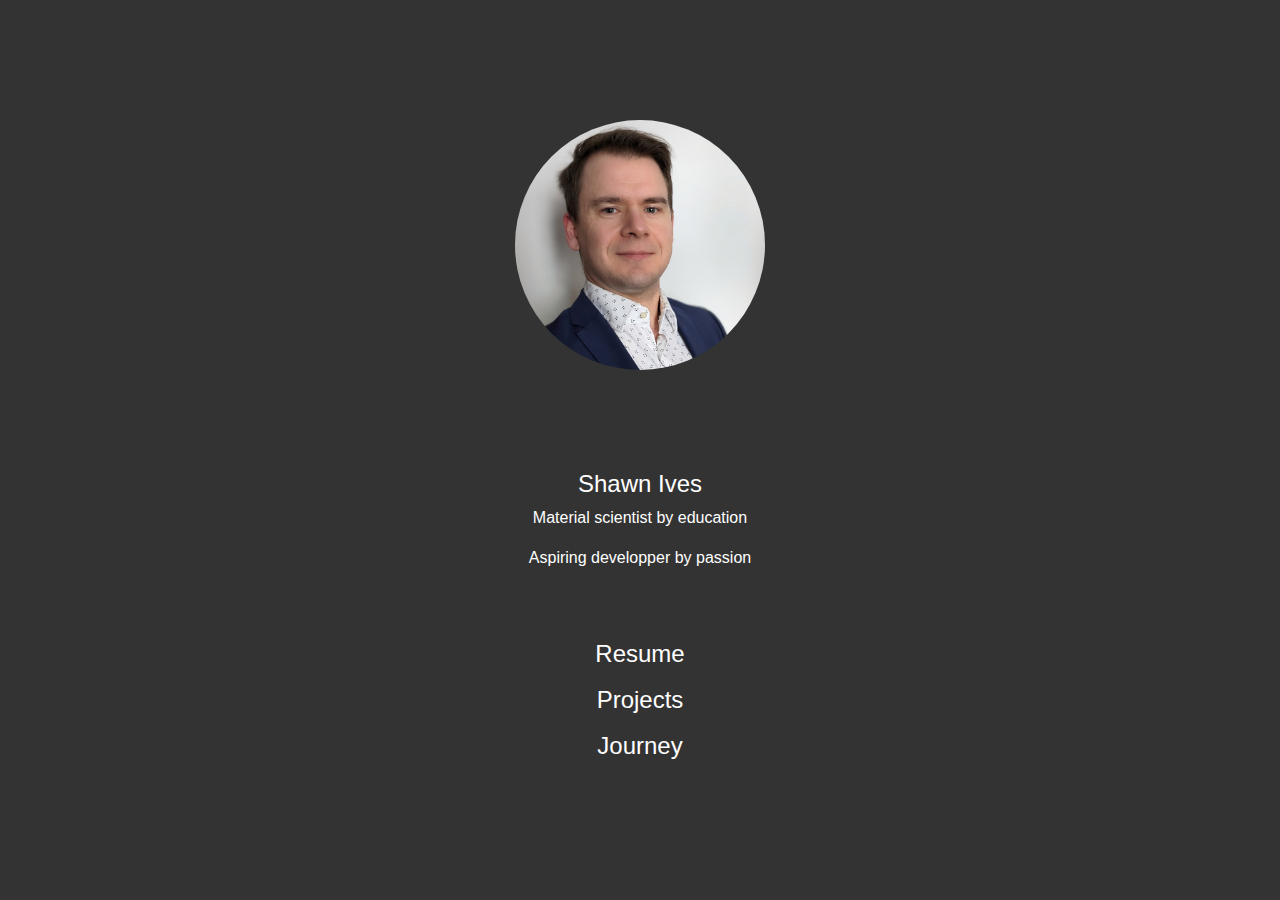
<file: index.html>
<!DOCTYPE html>
<html lang="en">

<head>
    <meta charset="UTF-8">
    <meta name="viewport" content="width=device-width, initial-scale=1">
    <link href="https://cdn.jsdelivr.net/npm/bootstrap@5.3.3/dist/css/bootstrap.min.css" rel="stylesheet"
        integrity="sha384-QWTKZyjpPEjISv5WaRU9OFeRpok6YctnYmDr5pNlyT2bRjXh0JMhjY6hW+ALEwIH" crossorigin="anonymous">
    <script src="https://cdn.jsdelivr.net/npm/bootstrap@5.3.3/dist/js/bootstrap.bundle.min.js"
        integrity="sha384-YvpcrYf0tY3lHB60NNkmXc5s9fDVZLESaAA55NDzOxhy9GkcIdslK1eN7N6jIeHz"
        crossorigin="anonymous"></script>
    <link href="styles.css" rel="stylesheet">
    <title>Shawn Ives</title>
</head>

<body>
    <div id="welcome-screen">
        <div id="content-center" class="content-center">
            <img src="./images/me3.jpg" alt="Your Picture" class="profile-pic">
            <div class="col about">
                <h1><a href="javascript:void(0);" class="nav-link" data-target="./welcome.html">Shawn Ives</a></h1>
                <p>Material scientist by education</p>
                <p>Aspiring developper by passion</p>
            </div>
            <div class="col">
                <ul class="nav-links">
                    <li><a href="javascript:void(0);" class="nav-link" data-target="./resume.html">Resume</a></li>
                    <li><a href="javascript:void(0);" class="nav-link" data-target="./projects.html">Projects</a></li>
                    <li><a href="javascript:void(0);" class="nav-link" data-target="./journey.html">Journey</a></li>
                </ul>
            </div>
        </div>
    </div>
    <div id="main-content">
        <svg id="burger" xmlns="http://www.w3.org/2000/svg" width="16" height="16" fill="currentColor" class="bi bi-list"
            viewBox="0 0 16 16">
            <path fill-rule="evenodd"
                d="M2.5 12a.5.5 0 0 1 .5-.5h10a.5.5 0 0 1 0 1H3a.5.5 0 0 1-.5-.5m0-4a.5.5 0 0 1 .5-.5h10a.5.5 0 0 1 0 1H3a.5.5 0 0 1-.5-.5m0-4a.5.5 0 0 1 .5-.5h10a.5.5 0 0 1 0 1H3a.5.5 0 0 1-.5-.5" />
        </svg>
        <iframe id="content-frame" src=""></iframe>
    </div>

    <script src="scripts.js"></script>
</body>

</html>
</file>
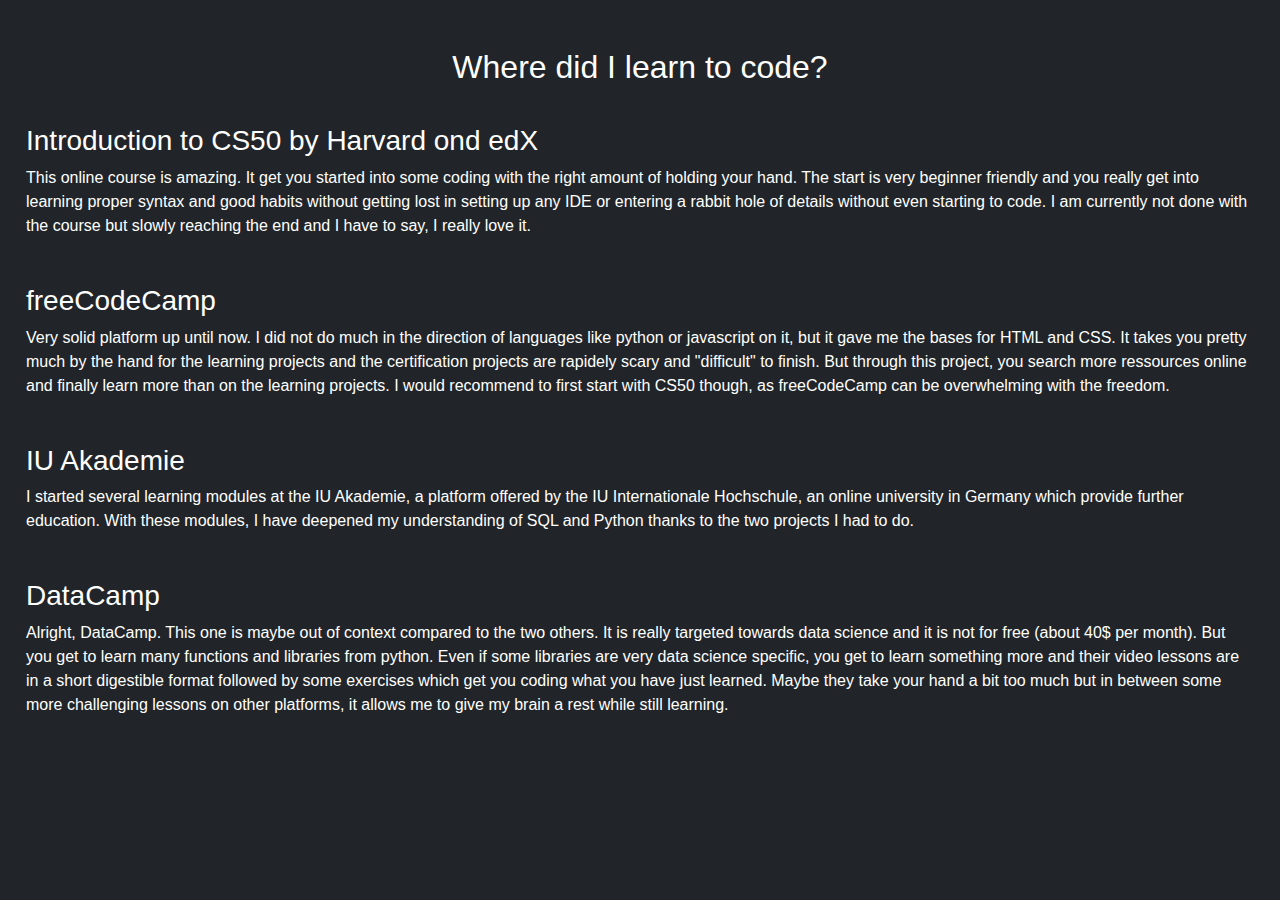
<file: journey.html>
<!DOCTYPE html>

<html lang="en">

<head>
    <meta charset="UTF-8">
    <meta name="viewport" content="width=device-width, initial-scale=1">
    <link href="https://cdn.jsdelivr.net/npm/bootstrap@5.3.3/dist/css/bootstrap.min.css" rel="stylesheet"
        integrity="sha384-QWTKZyjpPEjISv5WaRU9OFeRpok6YctnYmDr5pNlyT2bRjXh0JMhjY6hW+ALEwIH" crossorigin="anonymous">
    <script src="https://cdn.jsdelivr.net/npm/bootstrap@5.3.3/dist/js/bootstrap.bundle.min.js"
        integrity="sha384-YvpcrYf0tY3lHB60NNkmXc5s9fDVZLESaAA55NDzOxhy9GkcIdslK1eN7N6jIeHz"
        crossorigin="anonymous"></script>
    <link href="styles.css" rel="stylesheet">
    <title>Coding Journey</title>
</head>

<body class="text-bg-dark p-3">
    <main id="main-doc">
        <section class="main-section" id="Where_did_I_learn_to_code?">
            <h2>Where did I learn to code?</h2>
            <h3>Introduction to CS50 by Harvard ond edX</h3>
            <p class="journey">
                This online course is amazing. It get you started into some coding with the right amount of holding your
                hand. The start is very beginner friendly and you really get into learning proper syntax and
                good habits without getting lost in setting up any IDE or entering a rabbit hole of details without even
                starting to code. I am currently not done with the course but slowly reaching the end and
                I have to say, I really love it.
            </p>
            <h3>freeCodeCamp</h3>
            <p class="journey">
                Very solid platform up until now. I did not do much in the direction of languages like python or javascript
                on it, but it gave me the bases for HTML and CSS. It takes you pretty much by the hand for
                the learning projects and the certification projects are rapidely scary and "difficult" to finish. But
                through this project, you search more ressources online and finally learn more than on the
                learning projects. I would recommend to first start with CS50 though, as freeCodeCamp can be overwhelming
                with the freedom.
            </p>
            <h3>IU Akademie</h3>
            <p class="journey">
                I started several learning modules at the IU Akademie, a platform offered by the IU Internationale Hochschule,
                an online university in Germany which provide further education. With these modules, I have deepened
                my understanding of SQL and Python thanks to the two projects I had to do.
            </p>
            <h3>DataCamp</h3>
            <p class="journey">
                Alright, DataCamp. This one is maybe out of context compared to the two others. It is really targeted
                towards data science and it is not for free (about 40$ per month). But you get to learn many functions
                and libraries from python. Even if some libraries are very data science specific, you get to learn something
                more and their video lessons are in a short digestible format followed by some exercises which
                get you coding what you have just learned. Maybe they take your hand a bit too much but in between some more
                challenging lessons on other platforms, it allows me to give my brain a rest while still learning.
            </p>
        </section>
        <section class="main-section" id="Projects">
    
        </section>
    </main>


</body>
</file>
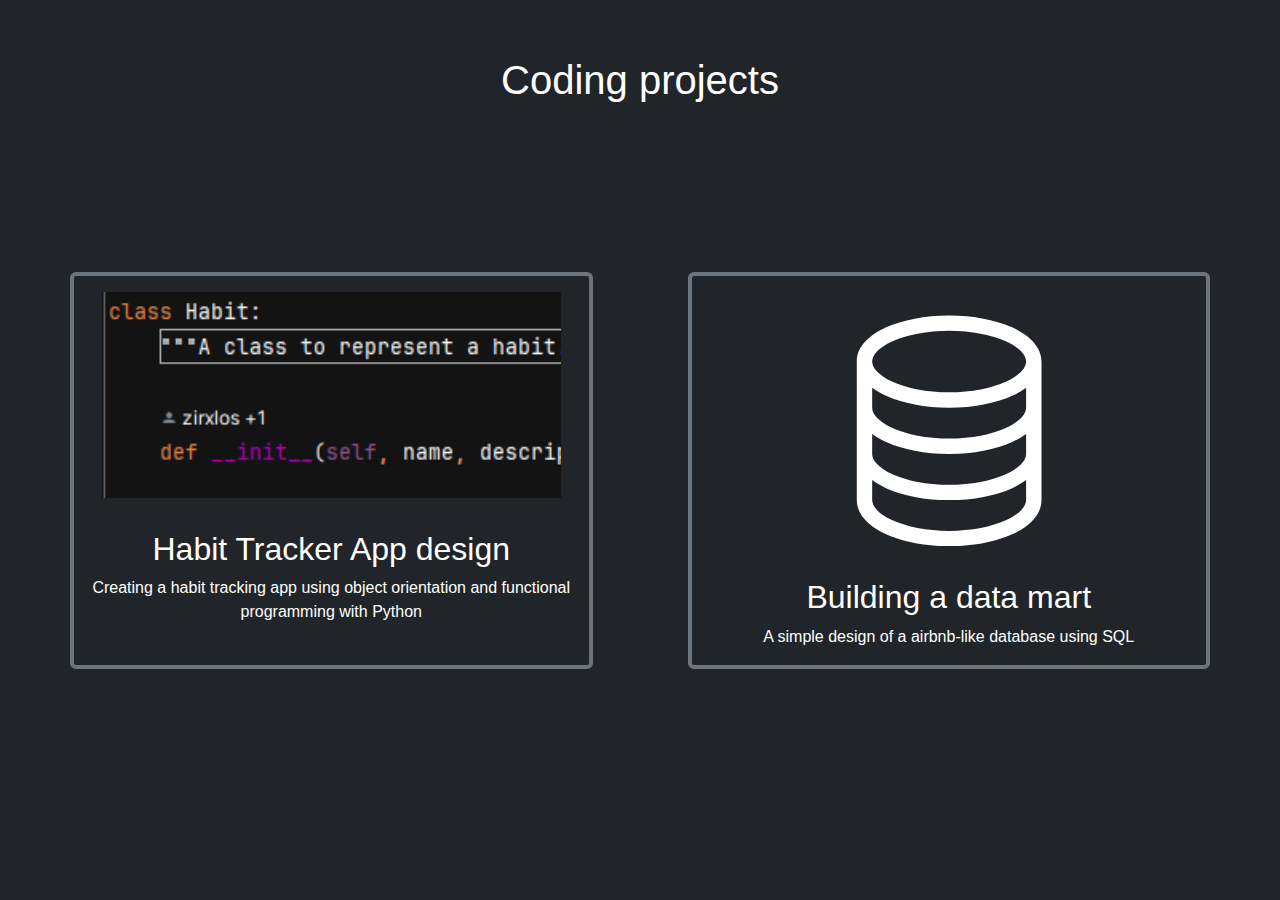
<file: projects.html>
<!DOCTYPE html>

<html lang="en">

<head>
    <meta charset="UTF-8">
    <meta name="viewport" content="width=device-width, initial-scale=1">
    <link href="https://cdn.jsdelivr.net/npm/bootstrap@5.3.3/dist/css/bootstrap.min.css" rel="stylesheet"
        integrity="sha384-QWTKZyjpPEjISv5WaRU9OFeRpok6YctnYmDr5pNlyT2bRjXh0JMhjY6hW+ALEwIH" crossorigin="anonymous">
    <script src="https://cdn.jsdelivr.net/npm/bootstrap@5.3.3/dist/js/bootstrap.bundle.min.js"
        integrity="sha384-YvpcrYf0tY3lHB60NNkmXc5s9fDVZLESaAA55NDzOxhy9GkcIdslK1eN7N6jIeHz"
        crossorigin="anonymous"></script>
    <link href="styles.css" rel="stylesheet">
    <title>Coding Projects</title>
</head>

<body class="text-bg-dark p-3">
    <h1>Coding projects</h1>
    <div class="container text-center">
        <div class="row justify-content-center">
            <div class="col border border-4 border-secondary rounded">
                <a href="https://github.com/Zirxlos/habit_tracker" target="_blank" rel="noreferrer noopener">
                    <img src="./images/habit_tracker.png" width="100%" height="auto" class="project rounded center"
                        alt="UML diagram for a habit tracker app" />
                </a>
                <h2>Habit Tracker App design</h2>
                <p>Creating a habit tracking app using object orientation and functional programming with Python</p>
            </div>
            <div class="col-1"></div>
            <div class="col border border-4 border-secondary rounded">
                <a href="https://github.com/Zirxlos/r_bnb" class="nav-link" target="_blank" rel="noreferrer noopener">
                    <svg xmlns="http://www.w3.org/2000/svg" width="60%" fill="currentColor" class="project center bi bi-database"
                        viewBox="0 0 16 16">
                        <path
                            d="M4.318 2.687C5.234 2.271 6.536 2 8 2s2.766.27 3.682.687C12.644 3.125 13 3.627 13 4c0 .374-.356.875-1.318 1.313C10.766 5.729 9.464 6 8 6s-2.766-.27-3.682-.687C3.356 4.875 3 4.373 3 4c0-.374.356-.875 1.318-1.313M13 5.698V7c0 .374-.356.875-1.318 1.313C10.766 8.729 9.464 9 8 9s-2.766-.27-3.682-.687C3.356 7.875 3 7.373 3 7V5.698c.271.202.58.378.904.525C4.978 6.711 6.427 7 8 7s3.022-.289 4.096-.777A5 5 0 0 0 13 5.698M14 4c0-1.007-.875-1.755-1.904-2.223C11.022 1.289 9.573 1 8 1s-3.022.289-4.096.777C2.875 2.245 2 2.993 2 4v9c0 1.007.875 1.755 1.904 2.223C4.978 15.71 6.427 16 8 16s3.022-.289 4.096-.777C13.125 14.755 14 14.007 14 13zm-1 4.698V10c0 .374-.356.875-1.318 1.313C10.766 11.729 9.464 12 8 12s-2.766-.27-3.682-.687C3.356 10.875 3 10.373 3 10V8.698c.271.202.58.378.904.525C4.978 9.71 6.427 10 8 10s3.022-.289 4.096-.777A5 5 0 0 0 13 8.698m0 3V13c0 .374-.356.875-1.318 1.313C10.766 14.729 9.464 15 8 15s-2.766-.27-3.682-.687C3.356 13.875 3 13.373 3 13v-1.302c.271.202.58.378.904.525C4.978 12.71 6.427 13 8 13s3.022-.289 4.096-.777c.324-.147.633-.323.904-.525" />
                    </svg>
                </a>
                <h2>Building a data mart</h2>
                <p>A simple design of a airbnb-like database using SQL</p>
            </div>
            </a>
        </div>
    </div>
</body>
</file>
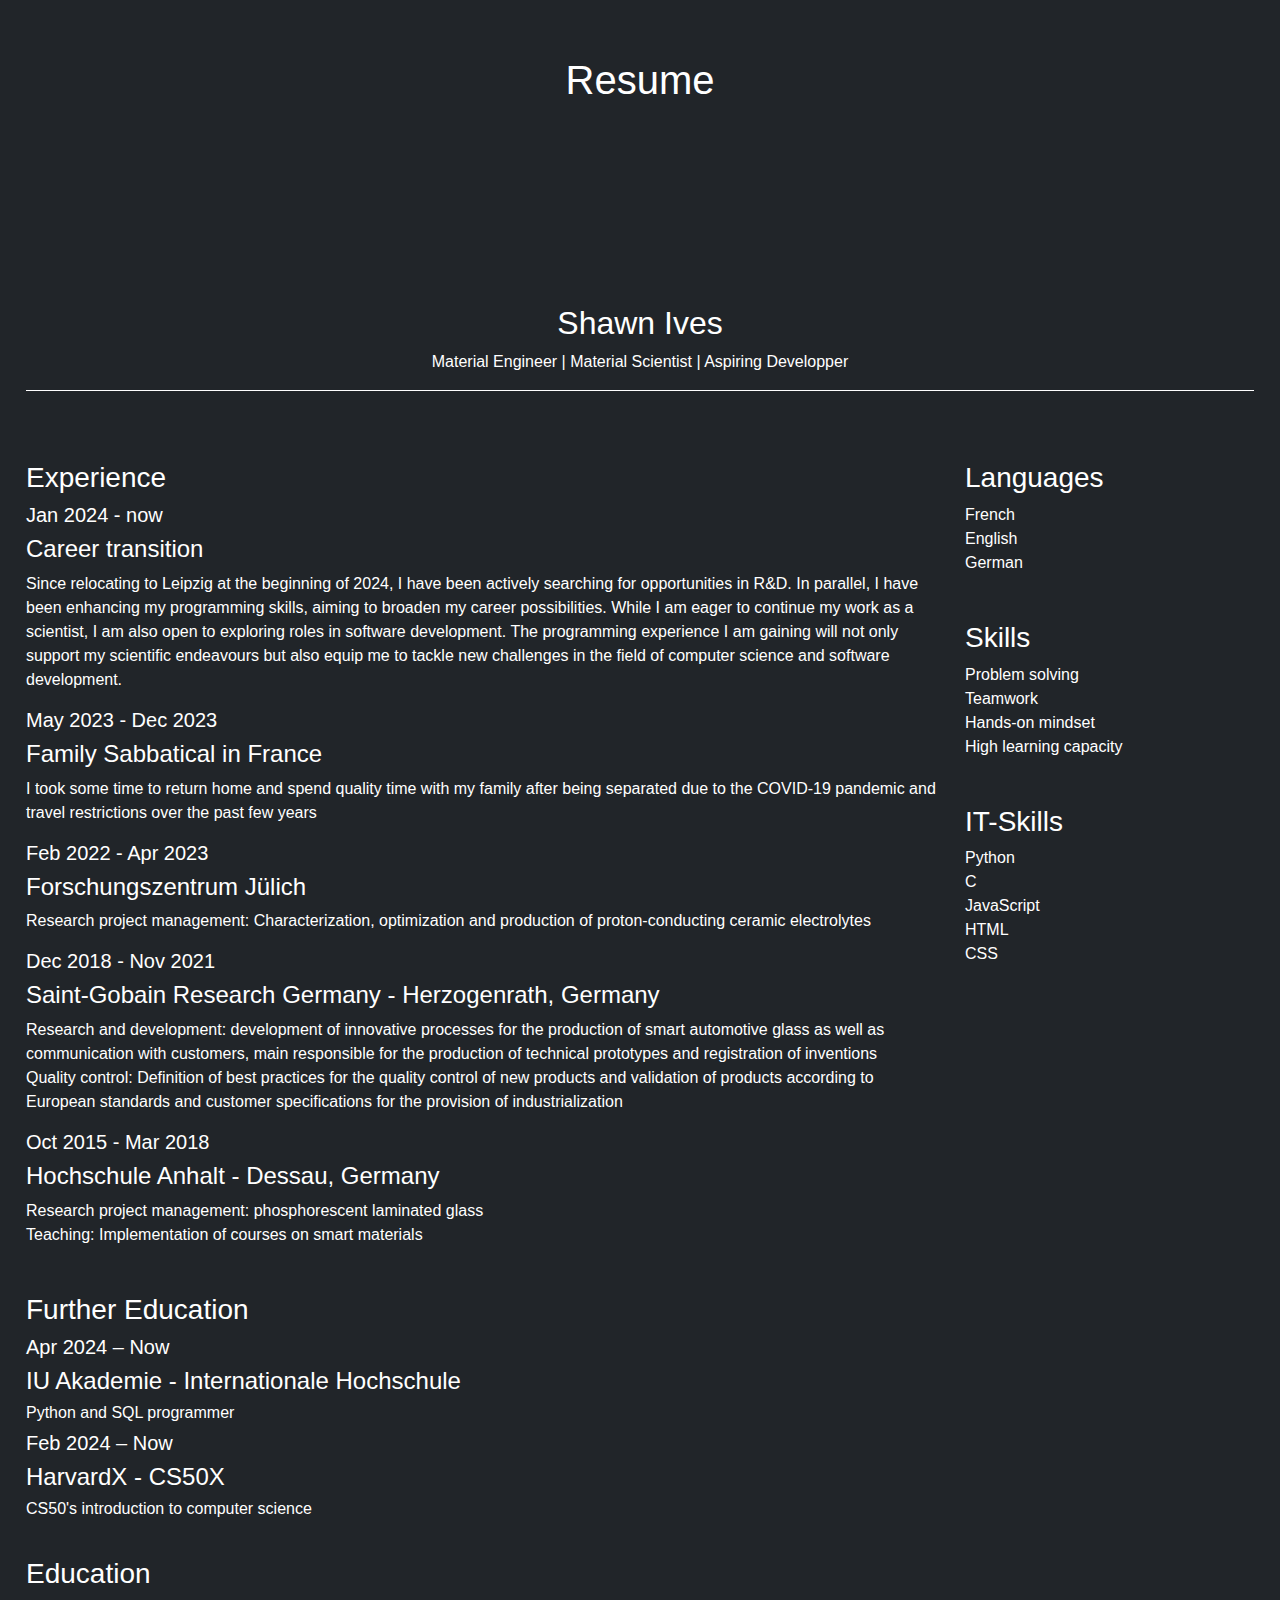
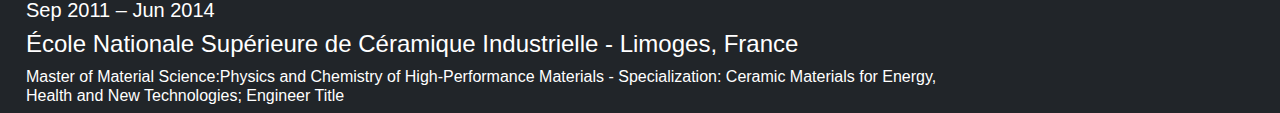
<file: resume.html>
<!DOCTYPE html>

<html lang="en">

<head>
    <meta charset="UTF-8">
    <meta name="viewport" content="width=device-width, initial-scale=1">
    <link href="https://cdn.jsdelivr.net/npm/bootstrap@5.3.3/dist/css/bootstrap.min.css" rel="stylesheet"
        integrity="sha384-QWTKZyjpPEjISv5WaRU9OFeRpok6YctnYmDr5pNlyT2bRjXh0JMhjY6hW+ALEwIH" crossorigin="anonymous">
    <script src="https://cdn.jsdelivr.net/npm/bootstrap@5.3.3/dist/js/bootstrap.bundle.min.js"
        integrity="sha384-YvpcrYf0tY3lHB60NNkmXc5s9fDVZLESaAA55NDzOxhy9GkcIdslK1eN7N6jIeHz"
        crossorigin="anonymous"></script>
    <link href="styles.css" rel="stylesheet">
    <title>Resume</title>
</head>

<body class="text-bg-dark p-3">

    <h1>Resume</h1>
    <main>
        <div class="row justify-content-center">
            <div class="col">
                <h2>Shawn Ives</h2>
                <p>Material Engineer | Material Scientist | Aspiring Developper</p>
                <div class="separator"></div>
            </div>
        </div>
        <div class="row justify-content-left">

            <div class="col-md-9">
                <div class="row">
                    <h3>Experience</h3>
                </div>
                
                <div class="row">
                    <h5>Jan 2024 - now</h5>
                    <h4>Career transition</h4>
                    <ul class="resume">
                        <li>
                            Since relocating to Leipzig at the beginning of 2024, I have been actively searching for opportunities in R&D. In
                            parallel, I have been enhancing my programming skills, aiming to broaden my career possibilities. While I am eager to
                            continue my work as a scientist, I am also open to exploring roles in software development. The programming experience I
                            am gaining will not only support my scientific endeavours but also equip me to tackle new challenges in the field of
                            computer science and software development.
                        </li>
                    </ul>
                </div>
                <div class="row">
                    <h5>May 2023 - Dec 2023</h5>
                    <h4>Family Sabbatical in France</h4>
                    <ul class="resume">
                        <li>I took some time to return home and spend quality time with my family after being separated due to the COVID-19 pandemic
                        and travel restrictions over the past few years</li>
                    </ul>
                </div>

                <div class="row">
                    <h5>Feb 2022 - Apr 2023</h5>
                    <h4>Forschungszentrum Jülich</h4>
                    <ul class="resume">
                        <li>Research project management: Characterization, optimization and production of proton-conducting
                            ceramic electrolytes</li>
                    </ul>
                </div>

                <div class="row">
                    <h5>Dec 2018 - Nov 2021</h5>
                    <h4>Saint-Gobain Research Germany - Herzogenrath, Germany</h4>
                    <ul class="resume">
                        <li>Research and development: development of innovative processes for the production of smart
                            automotive glass as well as communication with customers, main responsible for the production of
                            technical prototypes and registration of inventions</li>
                        <li>Quality control: Definition of best practices for the quality control of new products and
                            validation of products according to European standards and customer specifications for the
                            provision of industrialization</li>
                    </ul>
                </div>

                <div class="row">
                    <h5>Oct 2015 - Mar 2018</h5>
                    <h4>Hochschule Anhalt - Dessau, Germany</h4>
                    <ul class="resume">
                        <li>Research project management: phosphorescent laminated glass</li>
                        <li>Teaching: Implementation of courses on smart materials</li>
                    </ul>
                </div>

                <div class="row">
                    <h3>Further Education</h3>
                </div>
                
                <div class="row">
                    <h5>Apr 2024 – Now</h5>
                    <h4>IU Akademie - Internationale Hochschule</h4>
                    <h6>Python and SQL programmer</h6>
                </div>

                <div class="row">
                    <h5>Feb 2024 – Now</h5>
                    <h4>HarvardX - CS50X</h4>
                    <h6>CS50's introduction to computer science</h6>
                </div>

                <div class="row">
                    <h3>Education</h3>
                </div>

                <div class="row">
                    <h5>Sep 2011 – Jun 2014</h5>
                    <h4>École Nationale Supérieure de Céramique Industrielle - Limoges, France</h4>
                    <h6>Master of Material Science:Physics and Chemistry of High-Performance Materials - Specialization: Ceramic Materials for Energy, Health and New
                    Technologies; Engineer Title</h6>
                </div>
            </div>

            <div class="col-md-3">
                <div class="row">
                    <h3>Languages</h3>
                    <ul class="resume">
                        <li>French</li>
                        <li>English</li>
                        <li>German</li>
                    </ul>
                </div>
                <div class="row">
                    <h3>Skills</h3>
                    <ul class="resume">
                        <li>Problem solving</li>
                        <li>Teamwork</li>
                        <li>Hands-on mindset</li>
                        <li>High learning capacity</li>
                    </ul>
                </div>
                <div class="row">
                    <h3>IT-Skills</h3>
                    <ul class="resume">
                        <li>Python</li>
                        <li>C</li>
                        <li>JavaScript</li>
                        <li>HTML</li>
                        <li>CSS</li>
                    </ul>
                </div>
            </div>
        </div>
    </main>
</body>
</file>
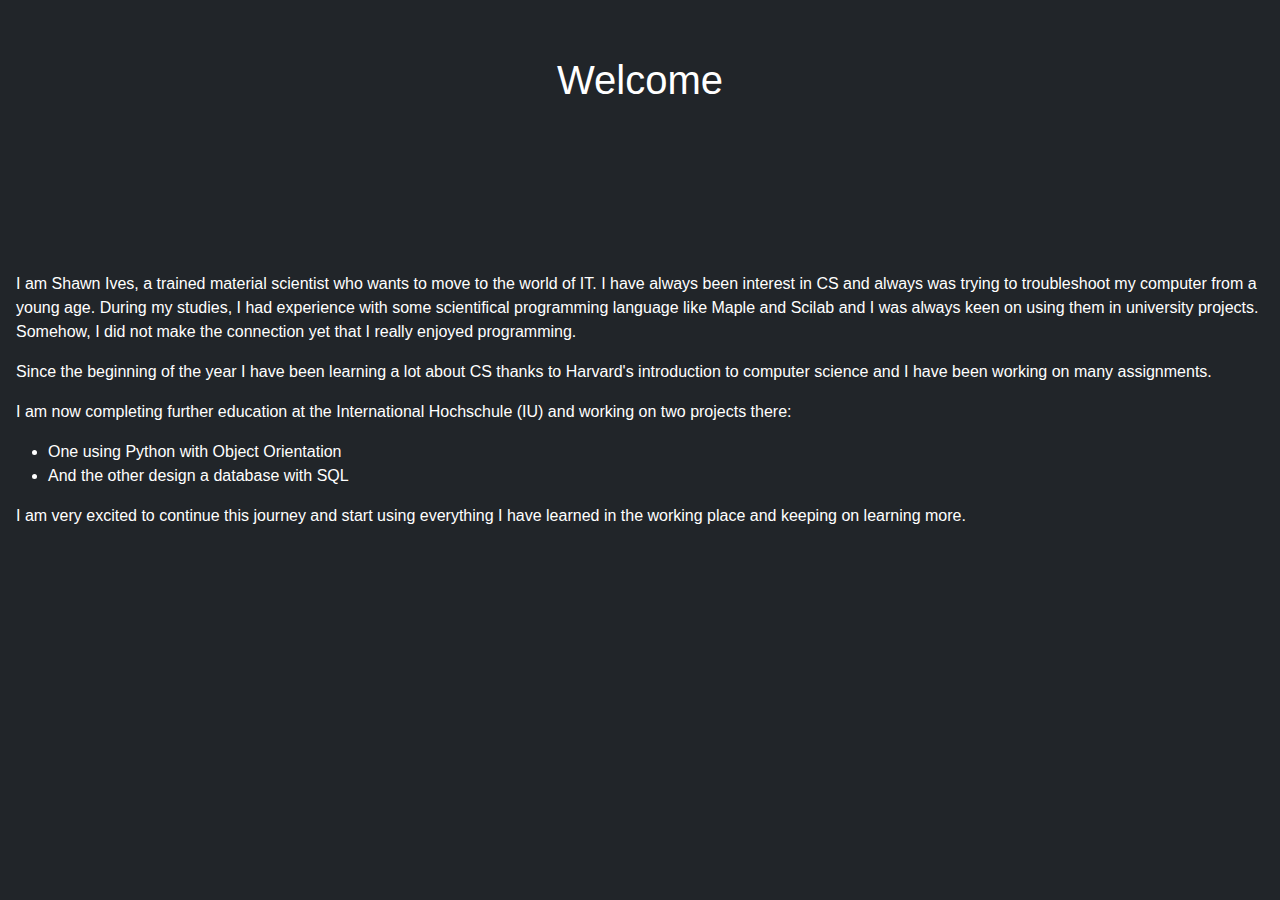
<file: welcome.html>
<!DOCTYPE html>

<html lang="en">

<head>
    <meta charset="UTF-8">
    <meta name="viewport" content="width=device-width, initial-scale=1">
    <link href="https://cdn.jsdelivr.net/npm/bootstrap@5.3.3/dist/css/bootstrap.min.css" rel="stylesheet"
        integrity="sha384-QWTKZyjpPEjISv5WaRU9OFeRpok6YctnYmDr5pNlyT2bRjXh0JMhjY6hW+ALEwIH" crossorigin="anonymous">
    <script src="https://cdn.jsdelivr.net/npm/bootstrap@5.3.3/dist/js/bootstrap.bundle.min.js"
        integrity="sha384-YvpcrYf0tY3lHB60NNkmXc5s9fDVZLESaAA55NDzOxhy9GkcIdslK1eN7N6jIeHz"
        crossorigin="anonymous"></script>
    <link href="styles.css" rel="stylesheet">
    <title>Welcome</title>
</head>

<body class="text-bg-dark p-3">
    <h1>Welcome</h1>
    <p class="welcome">
        I am Shawn Ives, a trained material scientist who wants to move to the world of IT. I have always been interest in CS
    and always was trying to troubleshoot my computer from a young age. During my studies, I had experience with some
    scientifical programming language like Maple and Scilab and I was always keen on using them in university projects.
    Somehow, I did not make the connection yet that I really enjoyed programming.
    </p>
    <p class="welcome">
        Since the beginning of the year I have been learning a lot about CS thanks to Harvard's introduction to computer science and I have been working on many assignments.
    </p>
    <p class="welcome">
        I am now completing further education at the International Hochschule (IU) and working on two projects there:
    </p>
    <ul>
        <li>One using Python with Object Orientation</li>
        <li>And the other design a database with SQL</li>
    </ul>
    <p class="welcome">
        I am very excited to continue this journey and start using everything I have learned in the working place and keeping on learning more.
    </p>
</body>

</html>
</file>
<file: styles.css>
body,
html {
    margin: 0;
    padding: 0;
    width: 100%;
    height: 100%;
    font-family: Arial, sans-serif;
}

main {
    padding-left: 10px;
    padding-right: 10px;
}

.separator {
    border-top: 1px solid;
    padding-bottom: 40px;
}

.center {
    display: block;
    margin-left: auto;
    margin-right: auto;
}

h1,
p,
h2 {
    text-align: center;
    padding-top: 1em;
    
}

.welcome {
    text-align: left;
}

h3 {
    padding-top: 30px;
}

h1 {
    padding-top: 1em;
    padding-bottom: 4em;
}

p {
    padding-top: 0px;
    padding-bottom: 0px;
}

.about {
    padding: 40px;
    margin: 0px;
    text-align: center;
}

.resume {
    list-style: none;
}

.about h1, .about p {
    padding-bottom: 0px;
}

#welcome-screen {
    position: absolute;
    width: 100%;
    min-height: 100%;
    background: #333;
    color: white;
    display: flex;
    justify-content: center;
    align-items: center;
    transition: 0.5s;
    z-index: 10;
    /* Ensure welcome screen is above main content */
}

#main-content {
    position: absolute;
    top: 0;
    right: 0;
    width: calc(100% - 300px);
    /* Adjust width for animation */
    height: 100%;
    overflow: hidden;
    display: flex;
    justify-content: center;
    align-items: center;
    background: #fff;
    /* Optional: Set background color */
    transition: 0.5s;
    z-index: 5;
    /* Ensure main content is below welcome screen */
}

.content-center {
    text-align: center;
}

.profile-pic {
    width: 250px;
    height: 250px;
    border-radius: 50%;
    margin-bottom: 20px;
}

.nav-links {
    list-style: none;
    padding: 0;
}

.nav-links li {
    margin: 10px 0;
}

.nav-link {
    color: white;
    text-decoration: none;
    font-size: 24px;
}

.nav-link:hover {
    text-decoration: underline;
}

.shrunk {
    width: 300px !important;
}

iframe {
    width: 100%;
    height: 100%;
    border: none;
    z-index: 1;
    /* Ensure iframe is below other elements */
}

#burger {
    visibility: hidden;
    position: absolute;
}

.journey {
    text-align: left;
}

.project {
    padding: 1em 1em 0 1em;
}

@media (max-width: 1000px) {
    main {
        padding: 2em;
        }

    #main-content {
        width: 100%;
    }

    .shrunk {
        visibility: collapse;
        width: 0px !important;
    }

    #burger {
        visibility: inherit;
        position: fixed;
        top: 0;
        left: 0;
        z-index: 10;
        display: block;
        color: white;
        width: 50px;
        height: auto; 
    }

    #burger:hover {
        cursor: pointer;
    }
    
    .profile-pic {
        width: 50%;
        height: 50%;
    }

    .ghost {
        opacity: 0.0;
        transition: 0.3s;
    }
    
}
</file>
